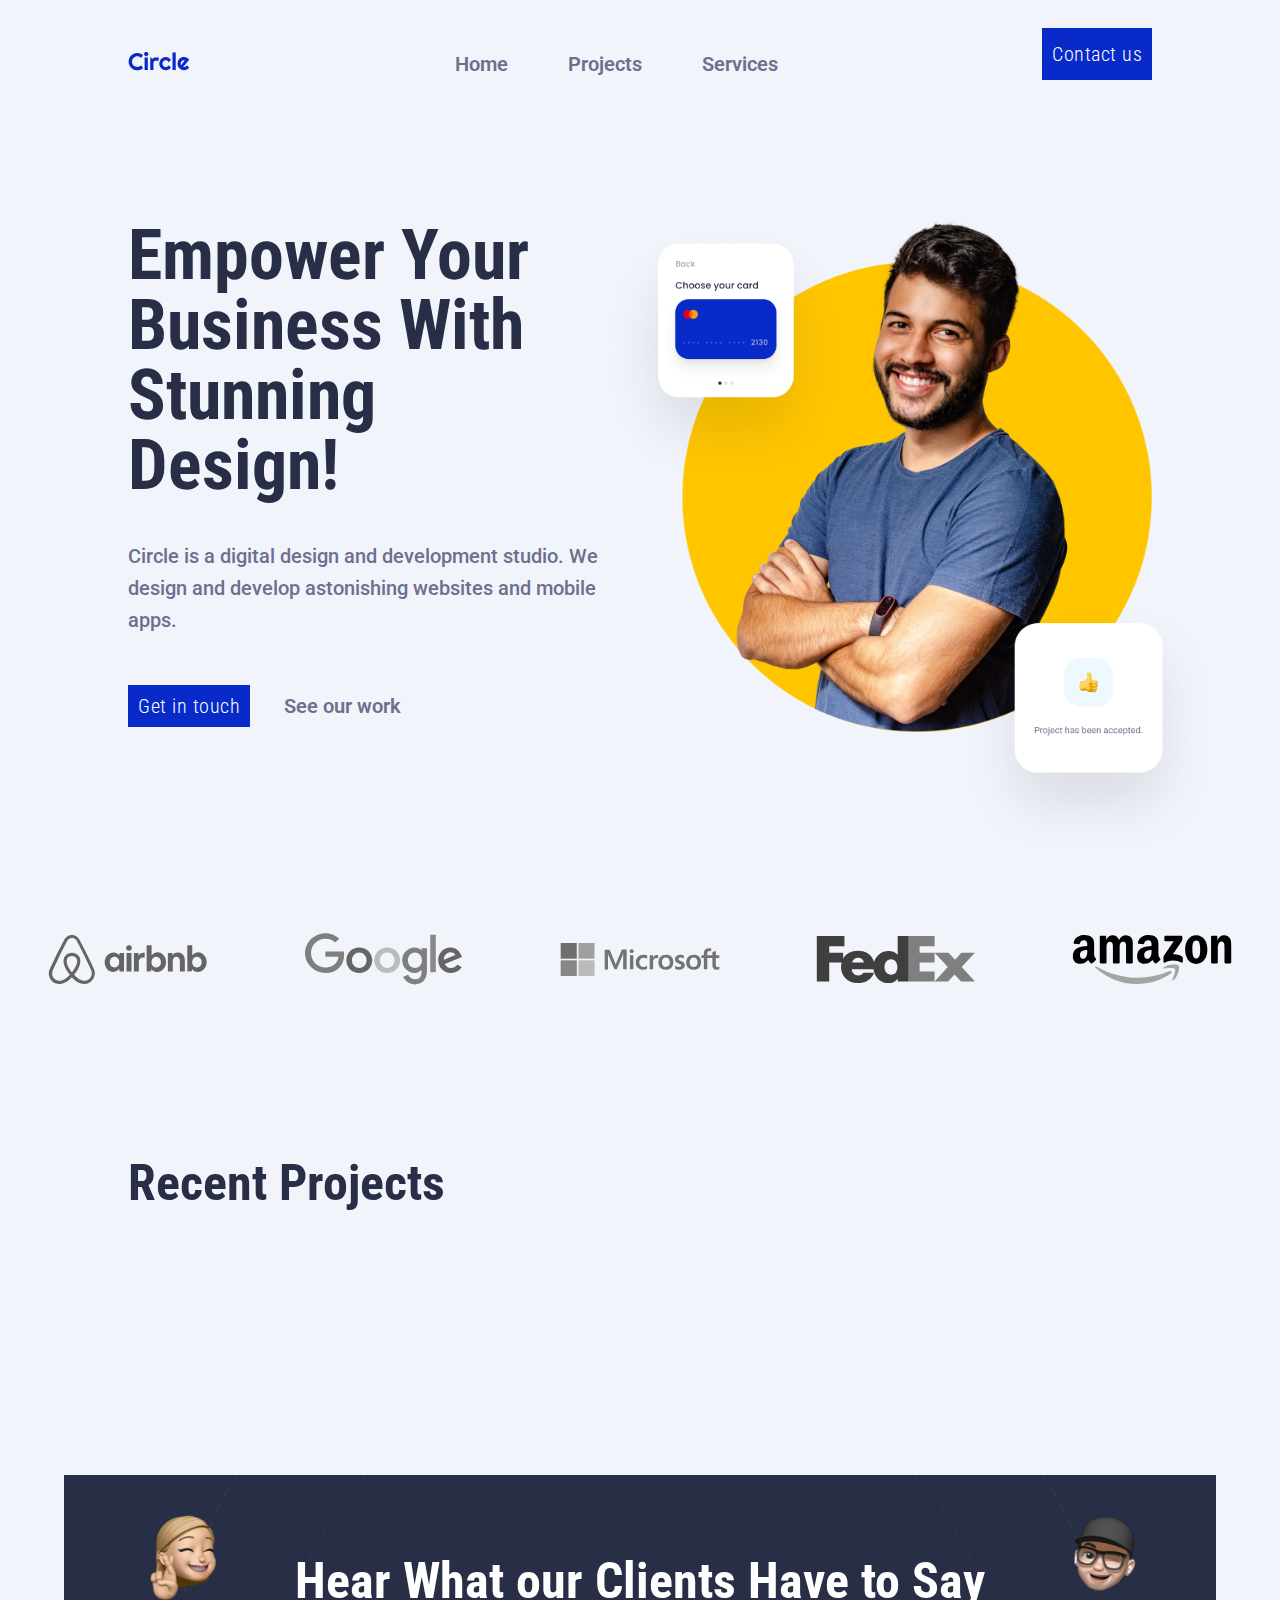
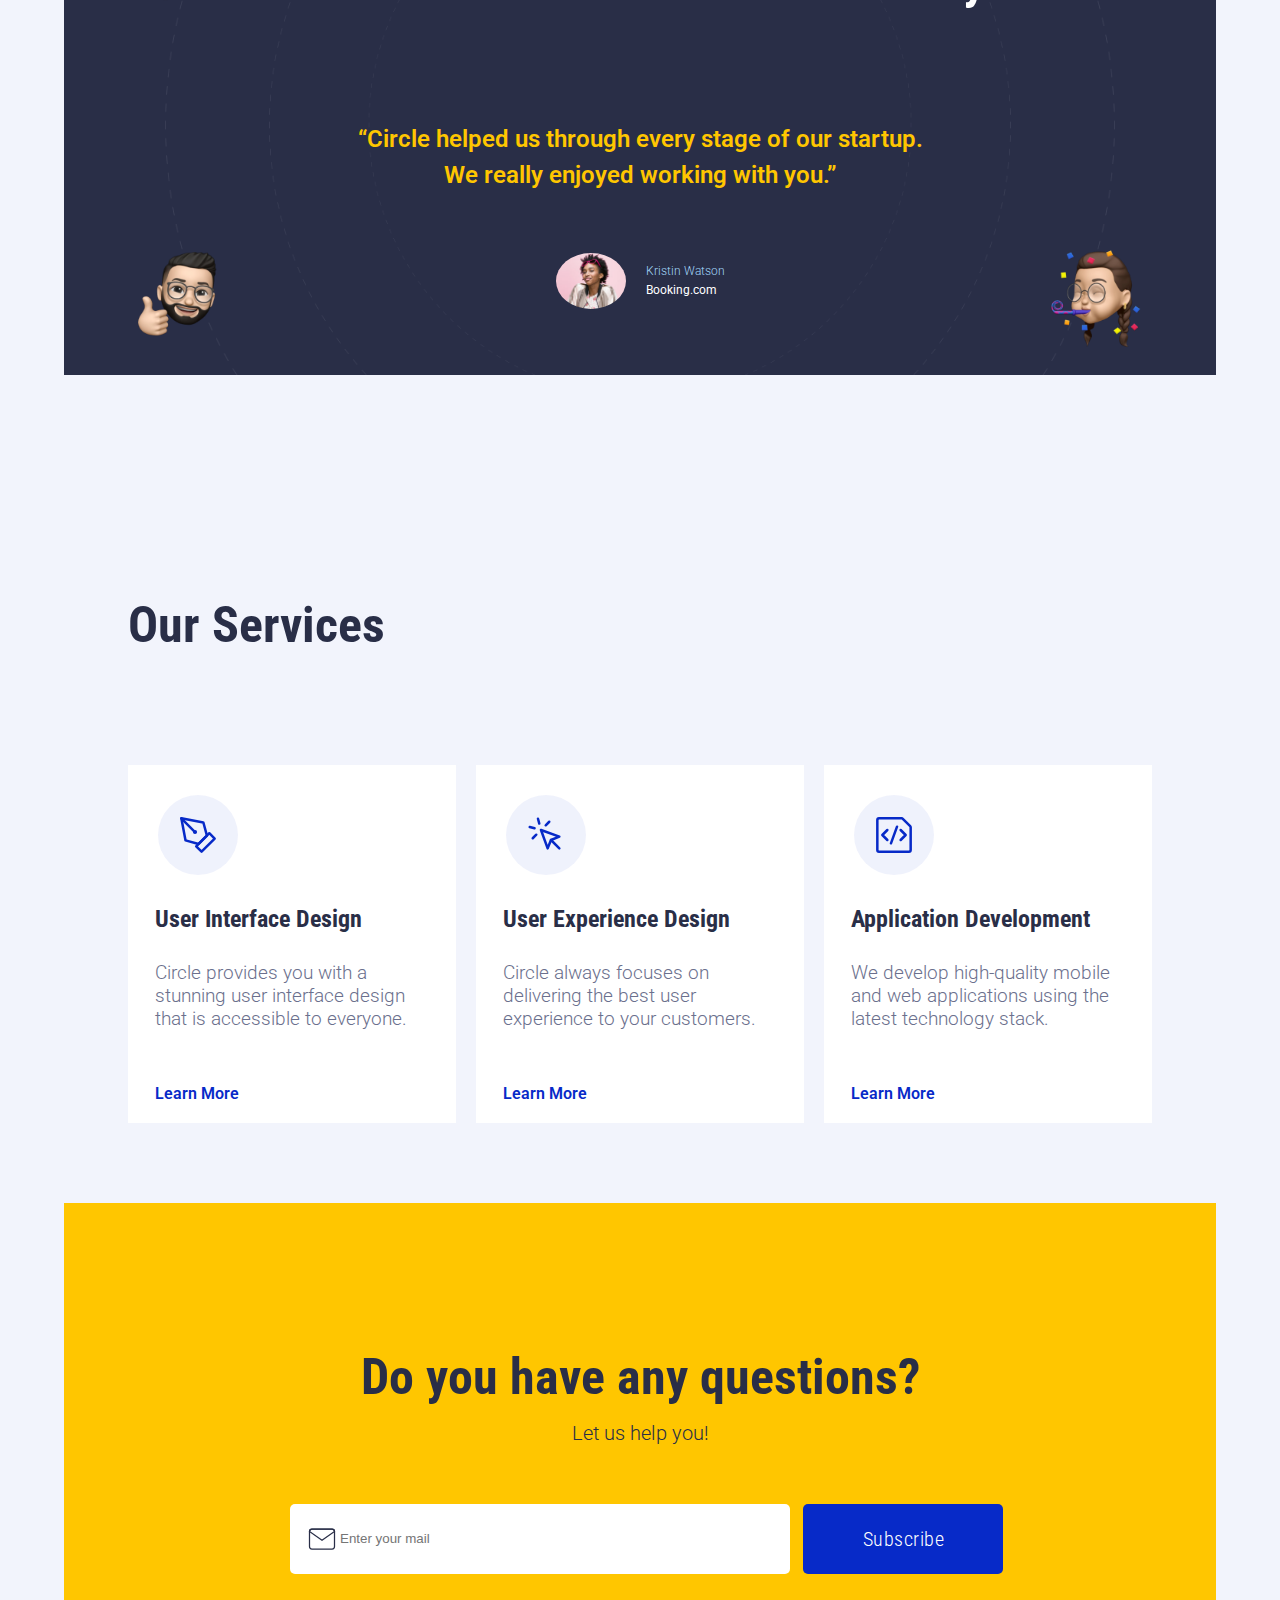
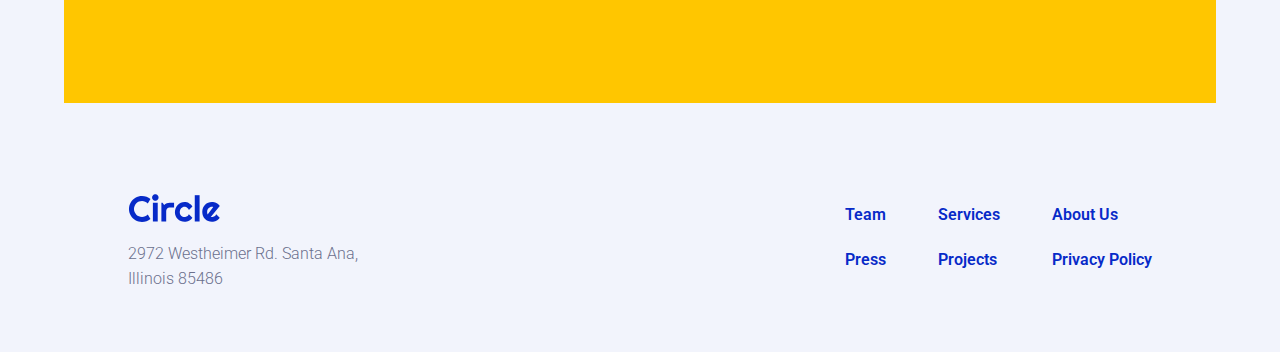
<file: index.html>
<!DOCTYPE html>
<html lang="en">
<head>
    <meta charset="UTF-8">
    <meta name="viewport" content="width=device-width, initial-scale=1.0">
    <title>Circle web agency</title>
    <link rel="stylesheet" href="./project-assets/stylesheet/style.css">
    <link rel="stylesheet" href="https://use.fontawesome.com/releases/v5.15.1/css/all.css" integrity="sha384-vp86vTRFVJgpjF9jiIGPEEqYqlDwgyBgEF109VFjmqGmIY/Y4HV4d3Gp2irVfcrp" crossorigin="anonymous">
    <script src="./project-assets/javascript/index.js" defer></script>
</head>
<body>
    <header id="navbar" class="navbar">
        <nav>
        <!--Logo in the navbar-->
        <div class="logo">
        <a href="./index.html"> <img src="./project-assets/images/logos/circle.svg" alt="Circle Agency Logo" /></a></div>
        <!--Menu navigation-->
        <div id="hamburger">
        <input type="checkbox" id="check">
        <label for="check" class="checkbtn">
        <i class="fas fa-bars"></i>
        </label>
        <div class="menu">
            <a href="./index.html">Home</a>
            <a href="#">Projects</a>
            <a href="#">Services</a>
        </div>
        </div>          
        <!--Button as link in the navbar-->
        <div class="btn-blue">
        <a class="btn-blue" href="./contact.html">Contact us</a>
        </div>
        </nav>
    </header>
    <main>
    <section id="hero" class="hero-container">
        <div class="hero-text-image">
        <div class="hero-content">
            <h1>Empower Your Business With Stunning Design!</h1>
            <p>Circle is a digital design and development studio. We design and develop astonishing websites and mobile apps.</p>
            <div class="links">
            <a class="btn-blue" href="">Get in touch</a>
            <a class="link-btn" href="">See our work</a>
            </div>
        </div>
            <div class="image">
                <img class="hero" src="./project-assets/images/hero-section/hero-image.png" alt="Image of a man smiling ">
                <img class="card-1" src="./project-assets/images/hero-section/card-1.png" alt="Image with as link to credit card">
                <img class="card-2" src="./project-assets/images/hero-section/card-2.png" alt="Icon thumb up">
            </div>
        </div>
    </section>
    <section id="client">
        <div class="client-logos">
            <a href="https://www.airbnb.com/" target="_blank"><img src="./project-assets/images/logos/airbnb-logo.svg" alt="airbnb-logo"></a>
            <a href="https://www.google.com/" target="_blank"><img src="./project-assets/images/logos/google-logo.svg" alt="google-logo"></a>
            <a href="https://www.microsoft.com/" target="_blank"><img src="./project-assets/images/logos/microsoft-logo.svg" alt="microsoft-logo"></a>
            <a href="https://www.fedex.com/" target="_blank"><img src="./project-assets/images/logos/fedex-logo.svg" alt="fedex-logo"></a>
            <a href="https://www.amazon.com/" target="_blank"><img src="./project-assets/images/logos/amazon-logo.svg" alt="amazon-logo"></a>
            <a href="https://www.nike.com/" target="_blank"><img src="./project-assets/images/logos/nike-logo.svg" alt="fedex-logo"></a>
            <a href="https://www.adidas.com/" target="_blank"><img src="./project-assets/images/logos/adidas-logo.svg" alt="amazon-logo"></a>
            <a id="hide" href="https://www.airbnb.com/" target="_blank"><img src="./project-assets/images/logos/airbnb-logo.svg" alt="airbnb-logo"></a>
            <a id="hide" href="https://www.google.com/" target="_blank"><img src="./project-assets/images/logos/google-logo.svg" alt="google-logo"></a>
            <a id="hide" href="https://www.microsoft.com/" target="_blank"><img src="./project-assets/images/logos/microsoft-logo.svg" alt="microsoft-logo"></a>
            <a id="hide" href="https://www.fedex.com/" target="_blank"><img src="./project-assets/images/logos/fedex-logo.svg" alt="fedex-logo"></a>
            <a id="hide" href="https://www.amazon.com/" target="_blank"><img src="./project-assets/images/logos/amazon-logo.svg" alt="amazon-logo"></a>
        </div>
    </section>
    <section id="projects">
        <div class="project-section">
            <h2>Recent Projects</h2>
            <div class="project-links">
            <!--<article>
                <img src="./project-assets/images/projects-section/1.jpg" alt="">
                <h3>Simplify</h3>
                <p>UI Design & App Development</p>
                <a class="link-btn" href="">Learn More</a>
            </article>
            <article>
                <img src="./project-assets/images/projects-section/2.jpg" alt="">
                <h3>Dashcoin</h3>
                <p>Web Development</p>
                <a class="link-btn" href="">Learn More</a>
            </article>
            <article>
                <img src="./project-assets/images/projects-section/3.jpg" alt="">
                <h3>Vectorify</h3>
                <p>User Experience Design</p>
                <a class="link-btn" href="">Learn More</a>
            </article>
            </div>
        </div>-->
    </section>
     <section id="testimonial">
        <div class="testimonial">
        <div class="memojies">
            <img class="memoji-1" src="./project-assets/images/testimonial-section/memoji-1.png" alt="">
            <img class="memoji-2" src="./project-assets/images/testimonial-section/memoji-2.png" alt="">
            <img class="memoji-3" src="./project-assets/images/testimonial-section/memoji-4.png" alt="">
            <img class="memoji-4" src="./project-assets/images/testimonial-section/memoji-3.png" alt="">
        </div>
        <div class="memoji-content">
            <h2>Hear What our Clients Have to Say</h2>
            <q>Circle helped us through every stage of our startup. </br>  We really enjoyed working with you.</q>
                <div class="profile">
                <img src="./project-assets/images/testimonial-section/profile.png" alt="Picture from the author">
                <div class="profile-info">
                <p class="profile-name">Kristin Watson</p>
                <p class="profile-company">Booking.com</p>
                </div>
                </div>
        </div>
        </div>
    </section>
    <section id="services">
        <div class="services-section">
            <h2>Our Services</h2>
                <div  class="service-circle">
                <article class="service-uidesign">
                    <div class="opacity">
                    <img src="./project-assets/images/services-section/icons/1.svg" alt="">
                    </div>
                    <h3>User Interface Design</h3>
                    <p>Circle provides you with a stunning user interface design that is accessible to everyone.</p>
                    <a href="">Learn More</a>
                </article>
                <article class="service-uxdesign">
                    <div class="opacity">
                    <img src="./project-assets/images/services-section/icons/2.svg" alt="">
                    </div>
                    <h3>User Experience Design</h3>
                    <p>Circle always focuses on delivering the best user experience to your customers.</p>
                    <a href="">Learn More</a>
                </article>
                <article class="service-dev">
                    <div class="opacity">
                    <img src="./project-assets/images/services-section/icons/3.svg" alt="">
                    </div>
                    <h3>Application Development</h3>
                    <p>We develop high-quality mobile and web applications using the latest technology stack.</p>
                    <a href="">Learn More</a>
                </article>
            </div>
        </div>
    </section>
    <section id="contact">
        <div class="contact-section">
                <h2>Do you have any questions?</h2>
                <p>Let us help you!</p>
            <div class="newsletter">
                <label>
                <input type="email" name="mail" placeholder="Enter your mail"></input>
                </label>
                <a class="btn" href="#">Subscribe</a>
            </div>
        </div>
    </section>
    </main>
        <footer>
            <div class="footer-container">
                <div class="directions">
                    <a href="./index.html"> <img src="./project-assets/images/logos/circle.svg" alt="Circle Agency Logo" /></a>
                    <p>
                        2972 Westheimer Rd. Santa Ana, <br />
                        Illinois 85486
                    </p>
                </div>
            <div class="footer-links">
                <div><a href="#">Team</a>
                <a href="#">Press</a></div>
                <div><a href="#">Services</a>
                <a href="#">Projects</a></div>
                <div><a href="#">About Us</a>
                <a href="#">Privacy Policy</a></div>
            </div>
            </div>
        </footer>
</body>
</html>
</file>
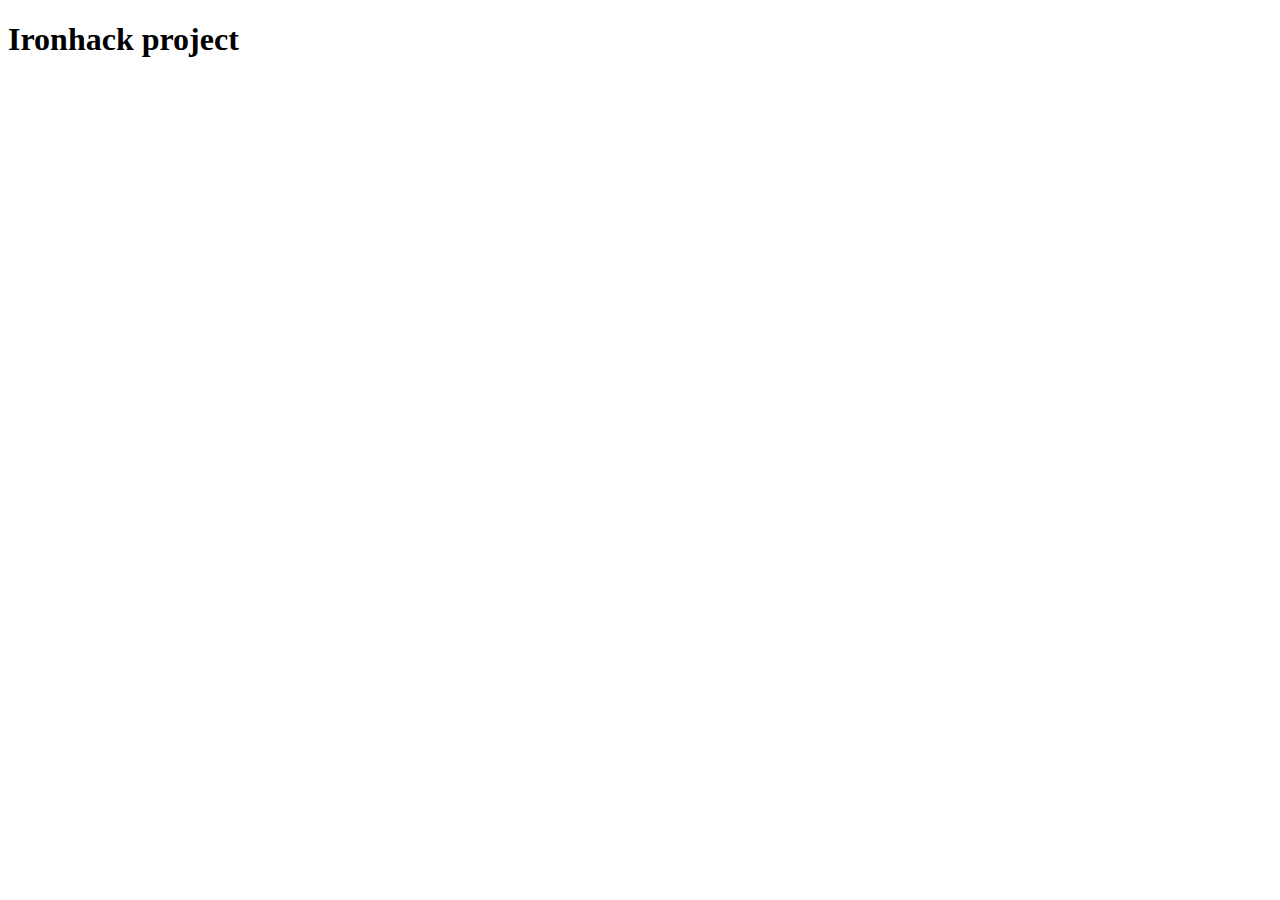
<file: homepage.html>
<!DOCTYPE html>
<html lang="en">
<head>
    <meta charset="UTF-8">
    <meta name="viewport" content="width=device-width, initial-scale=1.0">
    <title>Circle web agency</title>
</head>
<body>
    <h1>Ironhack project</h1>
</body>
</html>
</file>
<file: project-assets/stylesheet/style.css>
@import url('https://fonts.googleapis.com/css?family=Roboto+Condensed:700|Roboto:100,300,700');


* {
    margin: 0;
    padding: 0;
    box-sizing: border-box;
}

body {
    font-family: Roboto, sans-serif;
    font-size: 20px;
    line-height: 1.6;
    font-weight: 300;
    background-color: #F2F4FC;
}

p {
    color: #6B708D;
}

h1, h2, h3 {
    font-family: Roboto Condensed, sans-serif;
    color: #292E47;
}

h1 {
  font-size: 3em;
}

h2 {
    font-size: 2.5em;  
}

h3 {
    font-size: 2em;
}

a {
    text-decoration: none;
    color: #6B708D;
    display: block;
}

.navbar {
    width: 100%;
    height: 3em;
    text-align: center;
    margin-top: 1em;
}
.navbar nav {
   display: flex;
   justify-content: space-between;
   align-items: flex-end;
   height: 100%;
   width: 80%;
   margin: auto;   
}

.menu {
    display: flex;
    justify-content: center;
    align-items: center;
   }

.menu a {
    display: block;
    padding: 0 1.5em;
    font-weight: 600;
}


.checkbtn, #check {
    display: none;
   }


.btn-blue {
    background-color: #072AC8;
    color: #fff;
    font-family: Roboto Condensed;
    font-size: 1em;
    letter-spacing: 0.5px;
    text-align: center;
    text-decoration: none;
}

.btn-blue a {
    padding: 0.5em;
    margin: 0 auto;
}

.btn-blue:hover {
    background-color: #292E47;
}

.menu a:hover {
    color: #072AC8;
}


.hero-container {
    width: 100%;
    padding: 4em 0;
}

.hero-text-image {
    display: flex;
    justify-content: space-between;
    align-items: center;
    width: 80%;
    margin: auto;
}

.hero-content {
    width: 46%;
    text-align: left;
    padding: 3em 0;
}

.hero-content h1 {
   font-size: 3.5em;
   text-align: left;
   line-height: 1;
   color: #292E47;
}

.hero-content p {
    padding: 2em 0;
    font-weight: 500;
}

.links {
    display: flex;
    align-items: center;
    justify-content: space-between;
    width: 60%;
    height: 3em;
}


.links a {
    padding: 0.25em 0.5em;
}

.link-btn {
    color: #6B708D;
    font-weight: 600;
}

.link-btn:hover {
    color: #072AC8;
}

.image {
    position: relative;
    width: 46%;
}

.hero {
    width: 100%;
} 

.card-1 {
  position: absolute;
  left: -19%;
  top: 0%;
  right: auto;
  bottom: auto;
  max-width: 57%;
}

.card-2 {
  position: absolute;
  left: auto;
  top: auto;
  right: -15%;
  bottom: -22%;
  max-width: 57%;
  z-index: 999;
}

#client {
    margin: 2em 0;
}

.client-logos {
    display: flex;
    height: 100%;
    margin: auto;
    animation: slide 20s linear infinite;
}

.client-logos a {
    display: flex;
    width: 20vw;
    flex-shrink: 0;
    white-space: nowrap;
    justify-content: center;
    align-items: center;
}


.client-logos img {
   margin: 0 auto;
   filter: grayscale(1);
   width: 10rem;
}
.client-logos img:hover {
    filter: grayscale(0);
}

@keyframes slide {
    0% { transform: translateX(0); }
	100% { transform: translateX(-140vw)}
}

#projects {
    margin-bottom: 3em;
}

.project-section {
    width: 80%;
    margin: auto;
}

.project-section h2 {
    text-align: left;
    padding: 2em 0;
}

.project-links {
    display: inline-flex;
    width: 100%;
    justify-content: space-between;
    align-items: center;
}

.project {
    background-color: white;
    padding-bottom: 20px;
    width: 30%;
  }

.project img {
    width: 100%;
    height: 240px;
  }

  .project h3 {
    font-size: 1.3rem;
    margin: 27px;
  }
  
  .project p {
    font-size: 1.1rem;
    margin: 0 27px 27px 27px;
  }
  
  .project a {
    font-weight: 600;
    color: #072ac8;
    margin: 0 27px 27px 27px;
  }

#testimonial {
    padding: 3em 0;
}
.testimonial {
    height: 500px;
    background-image: url(../images/testimonial-section/orbit.png);
    background-size: cover;
    background-repeat: no-repeat;
    background-position: center;
    background-color: #292E47;
    display: flex;
    justify-content: center;
    align-items: center;
    width: 90%;
    margin: auto;
    position: relative;
}


.memoji-1, .memoji-2, .memoji-3, .memoji-4 {
    position: absolute;
    max-width: 10%;
}

.memoji-1 {
    left: 5%;
    top: 5%;
}

.memoji-2 {
    right: 5%;
    top: 5%;
}

.memoji-3 {
    right: 5%;
    bottom: 5%;
}

.memoji-4 {
    left: 5%;
    bottom: 5%;
}


.memoji-content {
    display: flex;
    flex-direction: column;
    width: 80%;
    align-items: center;
    justify-content: center;
    margin: auto;
    text-align: center;
}

.memoji-content h2 {
    color: #fff;
    margin-bottom: 2em;
}

.memoji-content q {
    color: #FFC600;
    font-weight: 600;
    font-size: 1.2em;
    margin: auto;
    line-height: 1.5;
}

.profile {
    display: flex;
    justify-content: center;
    gap: 1em;
    width: fit-content;
    margin-top: 3em;
    max-height: 70px;
}

.profile img {
    max-width: 70px;
    border-radius: 50%;
}

.profile-info {
    display: flex;
    flex-direction: column;
    justify-content: center;
}

.profile-name, .profile-company {
    font-size: 12px;
    text-align: left;
}

.profile-name {
    color: #A2D6F9;
}

.profile-company {
    font-weight: normal;
    color: #fff;
}

.services-section {
    width: 80%;
    margin: auto;
}

.services-section h2 {
    text-align: left;
    margin: 3em 0 2em 0;
}

.service-circle {
    display: flex;
    flex-wrap: wrap;
    justify-content: space-between;
    align-items: stretch;
    gap: 2%;
}

.service-circle article {
    background-color: #fff;
    flex: 1 1 31%;
    line-height: 1.2;
    margin-bottom: 2em;
    padding-bottom: 1em;
    display: flex;
    flex-direction: column;
    align-items: flex-start; 
}

.opacity {
    width: 80px;
    height: 80px;
    margin: 30px;
    background-color: #072AC810;
    border-radius: 50%;
    display: flex;
    justify-content: center;
    align-items: center;
}

.opacity img {
    padding: 15px;
}

.service-circle h3 {
    font-size: 1.5rem;
    margin: 0 27px 27px 27px;
  }
  
  .service-circle p {
    font-size: 1.2rem;
    margin: 0 27px 27px 27px;
  }
  
  .service-circle a {
    text-decoration: none;
    font-size: 1rem;
    font-weight: 600;
    color: #072ac8;
    margin: 27px 27px 0 27px;
  }

  #contact {
    background-color: #FFC600;
    height: 500px;
    width: 90%;
    display: flex;
    justify-content: center;
    align-items: center;
    margin: 2em auto;
  }

  .contact-section {
    display: flex;
    flex-direction: column;
    justify-content: center;
    align-items: center;
  }

  .contact-section p {
    color: #292E47;
  }

  .newsletter {
    display: inline-flex;
    align-items: center;
    justify-content: center;
    width: 120%;
    height: 3em;
    margin-top: 3em;
  }

  .newsletter label {
    position: relative;
  }

  .newsletter input {
    width: 500px;
    height: 70px;
    margin: 1em;
    padding: 10px 50px;
    border: none;
    border-radius: 5px;
  }

  label:before {
    content: "";
    position: absolute;
    left: 30px;
    top: 0;
    bottom: 0;
    width: 30px;
    background:url(../images/newsletter/icon/mail.svg) center / contain no-repeat;
  }

.btn {
    background-color: #072AC8;
    color: #fff;
    font-family: Roboto Condensed, sans-serif;
    font-size: 1em;
    letter-spacing: 0.5px;
    text-align: center;
    text-decoration: none;
    width: 200px;
    height: 70px;
    border: none;
    border-radius: 5px;
    cursor: pointer;
    display: flex;
    align-items: center;
    justify-content: center;
}

footer {
    margin-top: 4em;
}
.footer-container {
    display: flex;
    width: 80%;
    margin: 1em auto 3em auto;
    justify-content: space-between;
    align-items: center;
}

.footer-links {
    display: flex;
    width: 30%;
    justify-content: space-between;
}


.footer-container a {
    padding: 10px 0;
    font-size: 16px;
    font-weight: 600;
    color: #072ac8;
}

footer p {
    font-size: 16px;
}

footer img {
    height: 30px;
}
  
  /* Media Queries */
  @media (max-width: 766px) {

.checkbtn {
        display: flex;
        font-size: 24px;
        color: #292E47;
    }

#check {
        display: none;
        position: absolute;
        inset: 0;
        margin: auto;
    }

.menu {
        display: none;
        flex-direction: column;
        position: absolute;
        top: 80px; /* Adjust based on navbar height */
        right: 10px;
        background-color: #292E47;
        width: 20%;
        z-index: 1;
}

#check:checked ~ .menu {
        display: flex;
    }

#hamburger {
        width: auto;
    }
    
header .btn-blue {
        display: none;
      }

h1 {
    font-size: 2em;
      }
  
h2 {
    font-size: 1.5em;
      }
  
h3 {
    font-size: 1em;
      }



.hero-content {
        width: 100%;
        text-align: justify;
        padding: 3em 0;
    }
      
.hero-text-image {
        flex-direction: column;
        align-items: center;
        height: auto;
      }

.hero-content, .image {
        width: 100%;
        padding: 1em;
        text-align: center;
      }

.hero-content h1 {
        font-size: 2.5em;
        text-align: center;
      }

.links {
    flex-direction: column;
    align-items: center;
    width: 100%;
      }

.links a {
    padding: 0.5em;
    width: 100%;
    margin-bottom: 0em;
    }

.image {
    height: auto;
    margin-top: 2em;
    }

.card-1, .card-2 {
        display: none;
    }

.client-logos {
    display: flex;
    flex-wrap: wrap;
    width: 90vw;
    animation: none;
    justify-content: center;
    align-items: center;
    margin: auto;
    gap: 2rem;
    }

.client-logos img {
        filter: grayscale(0);
        width: 5rem;
    }

#hide {
    display: none;
}

.project-links {
    flex-direction: column;
    gap: 1em;
}

.project {
    width: 100%;
}

.service-circle {
    flex-direction: column;
    gap: 1em;
}

.service-circle article {
    width: 100%;
}

.newsletter {
    flex-direction: column;
    width: 60%;
}

.newsletter input {
    width: 300px;
    height: 70px;
    margin: 1em;
    padding: 10px 50px;
    border: none;
    border-radius: 5px;
  }

.btn {
    width: 300px;
    margin-top: 1em;
}

label::before {
    display: none;
}

.directions {
    text-align: center;
}

.directions a {
    padding: 0;
}

footer img {
    width: 50px;
}

footer p {
    font-size: 14px;
}

.footer-links {
    text-align: center;
    width: 80%;
}

.footer-links a {
    font-size: 14px;
}

.footer-container {
    display: flex;
    flex-direction: column;
    align-items: center;
    justify-content: space-between;
    gap: 1em;
}
}
  
@media (max-width: 475px) {

.checkbtn {
        display: flex;
        font-size: 24px;
        color: #292E47;
    }

#check {
        display: none;
        position: absolute;
        inset: 0;
        margin: auto;
    }

.menu {
        display: none;
        flex-direction: column;
        position: absolute;
        top: 80px; /* Adjust based on navbar height */
        right: 10px;
        background-color: #292E47;
        width: 20%;
        z-index: 1;
}

#check:checked ~ .menu {
        display: flex;
    }

#hamburger {
        width: auto;
    }

body {
        font-size: 18px;
      }
  
.navbar nav {
          width: 90%;
      }
  
h1 {
    font-size: 1.5em;
      }
  
h2 {
    font-size: 1.25em;
      }
  
h3 {
    font-size: 1em;
      }

.hero-content h1 {
        font-size: 1.5em;
        text-align: center;
    }

.hero-content p {
        font-size: 0.9em;
    }

.hero-content, .image {
        width: 100%;
        padding: 1em;
        text-align: center;
      }

.links {
        height: auto;
    }

.card-1, .card-2 {
       display: none;
    }
    
.client-logos {
        display: flex;
        flex-wrap: wrap;
        width: 90vw;
        animation: none;
        justify-content: center;
        align-items: center;
        margin: auto;
        gap: 1rem;
        }

.client-logos img {
    filter: grayscale(0);
        width: 3rem;
    }

#hide {
    display: none;
}

.project-links {
    flex-direction: column;
    gap: 1em;
}

.project {
    width: 100%;
}

.service-circle {
    flex-direction: column;
    gap: 1em;
}

.service-circle article {
    width: 100%;
}

.newsletter {
    flex-direction: column;
    width: 40%;
    justify-content: center;
    align-items: center;
}

.newsletter input {
    width: 250px;
    height: 50px;
    margin: 1em;
    padding: 10px 20px;
    border: none;
    border-radius: 5px;
  }

.btn {
    width: 250px;
    margin-top: 1em;
}

label::before {
    display: none;
}

.directions {
    text-align: center;
}

.directions a {
    padding: 0;
}

footer img {
    width: 35px;
}

footer p {
    font-size: 12px;
}

.footer-links {
    text-align: center;
    width: 80%;
}

.footer-links a {
    font-size: 12px;
}

.footer-container {
    display: flex;
    flex-direction: column;
    align-items: center;
    justify-content: space-between;
    gap: 1em;
}
}
</file>
